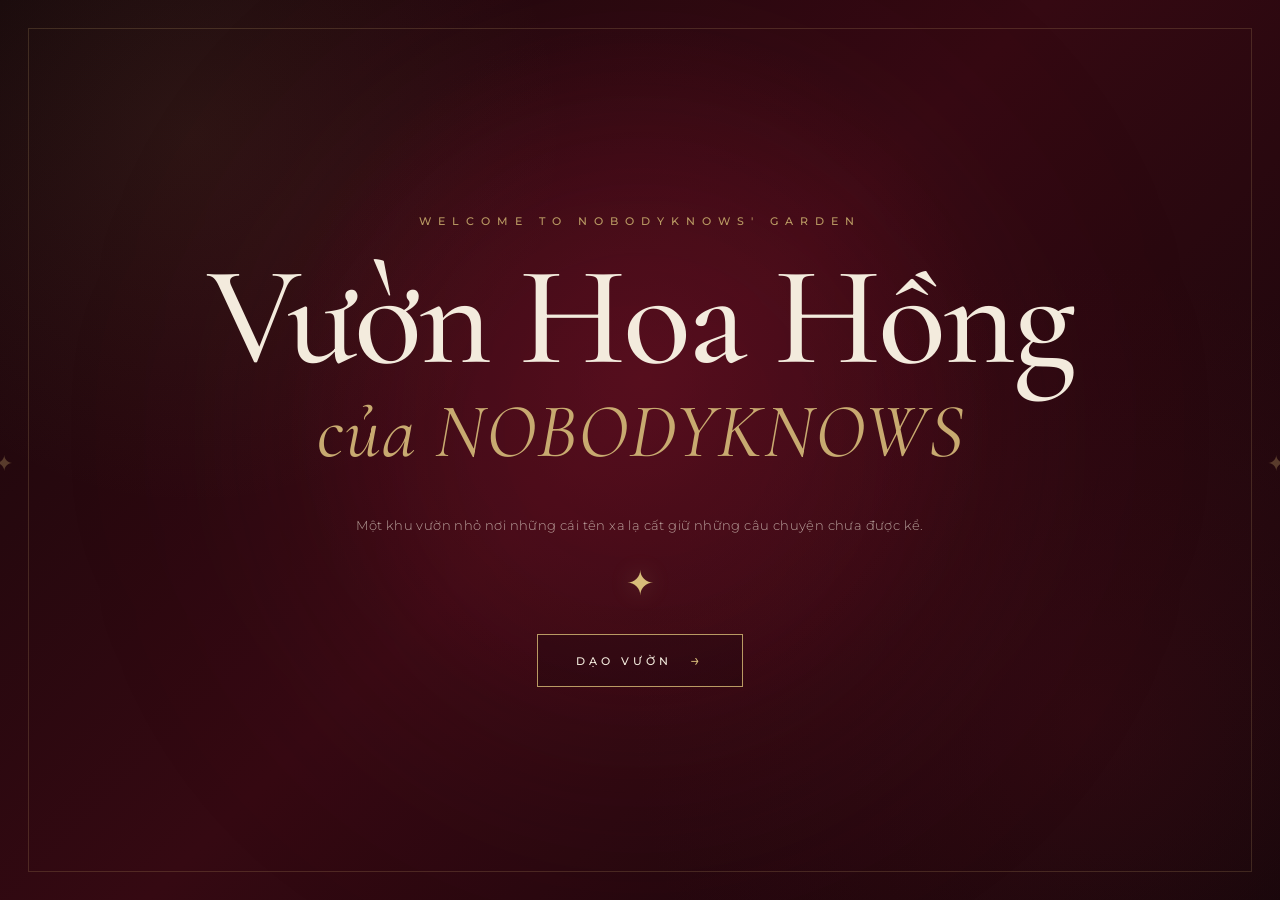
<file: index.html>
<!DOCTYPE html>
<html lang="vi">

<head>
    <meta charset="UTF-8">

    <meta
        name="viewport"
        content="width=device-width, initial-scale=1.0"
    >

    <title>Vườn Hoa Hồng của NOBODYKNOWS</title>

    <link
        rel="stylesheet"
        href="./style.css"
    >
</head>


<body>

    <main class="hero">

        <div class="hero-content">

            <p class="eyebrow">
                WELCOME TO NOBODYKNOWS' GARDEN
            </p>


            <h1>
                Vườn Hoa Hồng
            </h1>


            <h2>
                của NOBODYKNOWS
            </h2>


            <p class="intro">
                Một khu vườn nhỏ nơi những cái tên xa lạ
                cất giữ những câu chuyện chưa được kể.
            </p>


            <div class="rose-symbol">
                ✦
            </div>


            <a
                href="./garden.html"
                class="enter-button"
            >
                <span>DẠO VƯỜN</span>
                <strong>→</strong>
            </a>

        </div>

    </main>

</body>

</html>
</file>
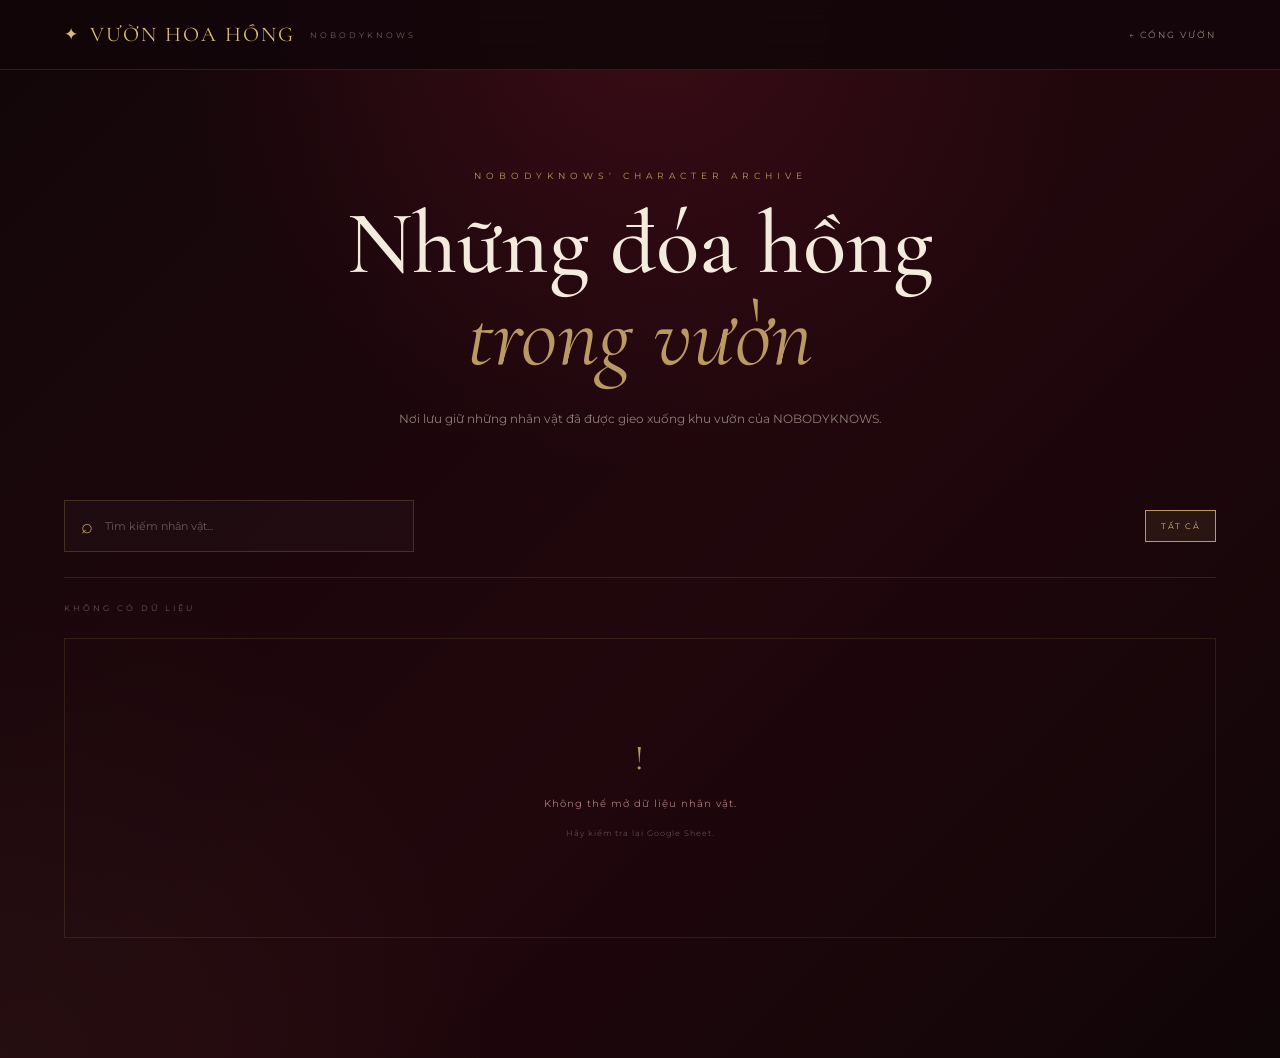
<file: garden.html>
<!DOCTYPE html>
<html lang="vi">

<head>
    <meta charset="UTF-8">

    <meta
        name="viewport"
        content="width=device-width, initial-scale=1.0"
    >

    <title>Vườn Hoa Hồng — NOBODYKNOWS</title>

    <link
        rel="stylesheet"
        href="./style.css"
    >
</head>


<body class="garden-page">

    <!-- =========================
         HEADER
    ========================== -->

    <header class="garden-header">

        <a
            href="./index.html"
            class="garden-brand"
        >
            <span class="brand-symbol">✦</span>

            <span>
                VƯỜN HOA HỒNG
            </span>

            <small>
                NOBODYKNOWS
            </small>
        </a>


        <a
            href="./index.html"
            class="back-home"
        >
            ← CỔNG VƯỜN
        </a>

    </header>


    <!-- =========================
         MAIN
    ========================== -->

    <main class="garden-container">


        <!-- TITLE -->

        <section class="garden-intro">

            <p class="garden-eyebrow">
                NOBODYKNOWS' CHARACTER ARCHIVE
            </p>

            <h1>
                Những đóa hồng
                <em>trong vườn</em>
            </h1>

            <p class="garden-subtitle">
                Nơi lưu giữ những nhân vật đã được gieo xuống
                khu vườn của NOBODYKNOWS.
            </p>

        </section>


        <!-- =========================
             SEARCH + FILTER
        ========================== -->

        <section class="garden-tools">

            <div class="search-box">

                <span>
                    ⌕
                </span>

                <input
                    id="searchInput"
                    type="text"
                    placeholder="Tìm kiếm nhân vật..."
                    autocomplete="off"
                >

            </div>


            <div
                id="categoryFilters"
                class="category-filters"
            >

                <button
                    class="category-button active"
                    data-category="all"
                >
                    TẤT CẢ
                </button>

            </div>

        </section>


        <!-- =========================
             CHARACTER COUNT
        ========================== -->

        <div class="garden-result">

            <span id="characterCount">
                ĐANG TÌM KIẾM...
            </span>

        </div>


        <!-- =========================
             CHARACTER GRID
        ========================== -->

        <section
            id="characterGrid"
            class="character-grid"
        >

            <!--
                CHARACTERS WILL BE LOADED
                FROM GOOGLE SHEETS
            -->

            <div class="loading-card">

                <div class="loading-symbol">
                    ✦
                </div>

                <p>
                    Đang mở cánh cổng khu vườn...
                </p>

            </div>

        </section>


    </main>


    <!-- =========================
         CHARACTER MODAL
    ========================== -->

    <div
        id="characterModal"
        class="character-modal"
    >

        <div class="modal-overlay"></div>


        <div class="modal-box">

            <button
                id="closeModal"
                class="modal-close"
            >
                ×
            </button>


            <div
                id="modalContent"
                class="modal-content"
            >
            </div>

        </div>

    </div>


    <script src="./characters.js"></script>

</body>

</html>
</file>
<file: style.css>
/* =========================================================
   VƯỜN HOA HỒNG CỦA NOBODYKNOWS
   COMPLETE STYLE
========================================================= */


/* =========================================================
   FONT
========================================================= */

@import url(
    'https://fonts.googleapis.com/css2?family=Cormorant+Garamond:wght@400;500;600;700&family=Montserrat:wght@300;400;500;600&display=swap'
);


/* =========================================================
   RESET
========================================================= */

* {
    margin: 0;
    padding: 0;
    box-sizing: border-box;
}


html {
    width: 100%;
    min-height: 100%;
    scroll-behavior: smooth;
}


body {
    width: 100%;
    min-height: 100vh;

    margin: 0;

    background: #120609;

    color: #f3ebdd;

    font-family: "Montserrat", sans-serif;
}


/* =========================================================
   LANDING PAGE
   index.html
========================================================= */

body:not(.garden-page) {
    overflow: hidden;
}


/* =========================================================
   LANDING BACKGROUND
========================================================= */

.hero {

    position: relative;

    width: 100%;
    min-height: 100vh;

    display: flex;

    align-items: center;
    justify-content: center;

    padding: 50px 25px;

    text-align: center;

    overflow: hidden;

    background:

        radial-gradient(
            circle at 50% 42%,
            rgba(118, 21, 42, 0.42),
            transparent 43%
        ),

        radial-gradient(
            circle at 15% 15%,
            rgba(185, 154, 99, 0.09),
            transparent 28%
        ),

        radial-gradient(
            circle at 85% 80%,
            rgba(90, 16, 30, 0.28),
            transparent 35%
        ),

        linear-gradient(
            135deg,
            #16070a 0%,
            #350912 48%,
            #120609 100%
        );
}


/* =========================================================
   LANDING GLOW
========================================================= */

.hero::before {

    content: "";

    position: absolute;

    width: min(700px, 80vw);
    height: min(700px, 80vw);

    border-radius: 50%;

    background:
        rgba(118, 21, 42, 0.18);

    filter: blur(110px);

    left: 50%;
    top: 48%;

    transform:
        translate(-50%, -50%);

    pointer-events: none;
}


/* =========================================================
   LANDING BORDER
========================================================= */

.hero::after {

    content: "";

    position: absolute;

    inset: 28px;

    border:
        1px solid
        rgba(185, 154, 99, 0.22);

    pointer-events: none;

    z-index: 1;
}


/* =========================================================
   LANDING CONTENT
========================================================= */

.hero-content {

    position: relative;

    z-index: 3;

    width: 100%;

    max-width: 1050px;

    display: flex;

    flex-direction: column;

    align-items: center;

    justify-content: center;
}


/* =========================================================
   LANDING EYEBROW
========================================================= */

.eyebrow {

    margin-bottom: 30px;

    color: #b99a63;

    font-size: 11px;

    font-weight: 500;

    letter-spacing: 7px;

    line-height: 1.6;

    text-transform: uppercase;
}


/* =========================================================
   LANDING TITLE
========================================================= */

.hero h1 {

    margin: 0;

    color: #f3ebdd;

    font-family:
        "Cormorant Garamond",
        serif;

    font-size:
        clamp(
            68px,
            11vw,
            150px
        );

    font-weight: 500;

    line-height: 0.82;

    letter-spacing: -3px;
}


.hero h2 {

    margin-top: 18px;

    color: #c8aa70;

    font-family:
        "Cormorant Garamond",
        serif;

    font-size:
        clamp(
            42px,
            6vw,
            82px
        );

    font-weight: 400;

    font-style: italic;

    line-height: 1;

    letter-spacing: 1px;
}


/* =========================================================
   LANDING DESCRIPTION
========================================================= */

.intro {

    width: min(600px, 90%);

    margin-top: 42px;

    color:
        rgba(
            243,
            235,
            221,
            0.68
        );

    font-size: 13px;

    font-weight: 300;

    line-height: 2;

    letter-spacing: 0.4px;
}


/* =========================================================
   LANDING SYMBOL
========================================================= */

.rose-symbol {

    margin-top: 30px;

    color: #d8bd7a;

    font-family:
        "Cormorant Garamond",
        serif;

    font-size: 34px;

    line-height: 1;

    text-shadow:
        0 0 25px
        rgba(
            216,
            189,
            122,
            0.3
        );
}


/* =========================================================
   DẠO VƯỜN BUTTON
========================================================= */

.enter-button {

    position: relative;

    display: inline-flex;

    align-items: center;
    justify-content: center;

    gap: 18px;

    margin-top: 32px;

    padding: 17px 38px;

    border:
        1px solid
        #b99a63;

    background:
        rgba(
            18,
            6,
            9,
            0.25
        );

    color: #f3ebdd;

    font-family:
        "Montserrat",
        sans-serif;

    font-size: 11px;

    font-weight: 500;

    letter-spacing: 4px;

    text-decoration: none;

    cursor: pointer;

    transition:
        background 0.35s ease,
        color 0.35s ease,
        box-shadow 0.35s ease,
        transform 0.35s ease;
}


.enter-button strong {

    color: #d8bd7a;

    font-size: 17px;

    font-weight: 400;

    line-height: 1;

    transition:
        transform 0.35s ease;
}


.enter-button:hover {

    background: #b99a63;

    color: #16070a;

    box-shadow:
        0 15px 60px
        rgba(
            185,
            154,
            99,
            0.2
        );

    transform:
        translateY(-2px);
}


.enter-button:hover strong {

    color: #16070a;

    transform:
        translateX(5px);
}


/* =========================================================
   GARDEN PAGE
   garden.html
========================================================= */

.garden-page {

    min-height: 100vh;

    background:

        radial-gradient(
            circle at 50% 0%,
            rgba(118, 21, 42, 0.35),
            transparent 38%
        ),

        radial-gradient(
            circle at 0% 100%,
            rgba(185, 154, 99, 0.05),
            transparent 30%
        ),

        linear-gradient(
            135deg,
            #120609 0%,
            #21070d 55%,
            #100507 100%
        );

    color: #f3ebdd;

    overflow-x: hidden;
}


/* =========================================================
   GARDEN HEADER
========================================================= */

.garden-header {

    position: sticky;

    top: 0;

    z-index: 20;

    width: 100%;

    display: flex;

    align-items: center;

    justify-content: space-between;

    padding:
        22px 5vw;

    border-bottom:
        1px solid
        rgba(
            185,
            154,
            99,
            0.18
        );

    background:
        rgba(
            18,
            6,
            9,
            0.9
        );

    backdrop-filter:
        blur(15px);
}


/* =========================================================
   GARDEN BRAND
========================================================= */

.garden-brand {

    display: flex;

    align-items: center;

    gap: 10px;

    color: #d8bd7a;

    font-family:
        "Cormorant Garamond",
        serif;

    font-size: 21px;

    text-decoration: none;

    letter-spacing: 2px;
}


.garden-brand small {

    margin-left: 5px;

    color:
        rgba(
            243,
            235,
            221,
            0.4
        );

    font-family:
        "Montserrat",
        sans-serif;

    font-size: 8px;

    letter-spacing: 3px;
}


.brand-symbol {

    color: #d8bd7a;

    font-size: 17px;
}


/* =========================================================
   BACK HOME
========================================================= */

.back-home {

    color:
        rgba(
            243,
            235,
            221,
            0.55
        );

    font-size: 9px;

    letter-spacing: 2px;

    text-decoration: none;

    transition:
        color 0.3s ease;
}


.back-home:hover {

    color: #d8bd7a;
}


/* =========================================================
   GARDEN MAIN
========================================================= */

.garden-container {

    width:
        min(
            1400px,
            90%
        );

    margin: 0 auto;

    padding:
        100px 0 120px;
}


/* =========================================================
   GARDEN TITLE
========================================================= */

.garden-intro {

    text-align: center;

    margin-bottom: 70px;
}


.garden-eyebrow {

    margin-bottom: 20px;

    color: #b99a63;

    font-size: 9px;

    letter-spacing: 5px;
}


.garden-intro h1 {

    color: #f3ebdd;

    font-family:
        "Cormorant Garamond",
        serif;

    font-size:
        clamp(
            50px,
            7vw,
            90px
        );

    font-weight: 500;

    line-height: 0.95;
}


.garden-intro h1 em {

    display: block;

    margin-top: 7px;

    color: #b99a63;

    font-weight: 400;
}


.garden-subtitle {

    width:
        min(
            600px,
            90%
        );

    margin:
        30px auto 0;

    color:
        rgba(
            243,
            235,
            221,
            0.52
        );

    font-size: 12px;

    line-height: 1.8;
}


/* =========================================================
   SEARCH + FILTER
========================================================= */

.garden-tools {

    display: flex;

    align-items: center;

    justify-content: space-between;

    gap: 30px;

    margin-bottom: 25px;

    padding-bottom: 25px;

    border-bottom:
        1px solid
        rgba(
            185,
            154,
            99,
            0.18
        );
}


/* =========================================================
   SEARCH
========================================================= */

.search-box {

    width:
        min(
            350px,
            100%
        );

    display: flex;

    align-items: center;

    gap: 12px;

    padding:
        13px 16px;

    border:
        1px solid
        rgba(
            185,
            154,
            99,
            0.25
        );

    background:
        rgba(
            255,
            255,
            255,
            0.02
        );
}


.search-box span {

    color: #b99a63;

    font-size: 20px;
}


.search-box input {

    width: 100%;

    border: 0;

    outline: 0;

    background: transparent;

    color: #f3ebdd;

    font-family:
        "Montserrat",
        sans-serif;

    font-size: 11px;
}


.search-box input::placeholder {

    color:
        rgba(
            243,
            235,
            221,
            0.35
        );
}


/* =========================================================
   CATEGORY
========================================================= */

.category-filters {

    display: flex;

    align-items: center;

    justify-content: flex-end;

    gap: 8px;

    flex-wrap: wrap;
}


.category-button {

    padding:
        10px 15px;

    border:
        1px solid
        rgba(
            185,
            154,
            99,
            0.25
        );

    background: transparent;

    color:
        rgba(
            243,
            235,
            221,
            0.5
        );

    font-family:
        "Montserrat",
        sans-serif;

    font-size: 8px;

    letter-spacing: 1.5px;

    cursor: pointer;

    transition:
        all 0.3s ease;
}


.category-button:hover,
.category-button.active {

    border-color:
        #b99a63;

    background:
        rgba(
            185,
            154,
            99,
            0.1
        );

    color:
        #d8bd7a;
}


/* =========================================================
   CHARACTER COUNT
========================================================= */

.garden-result {

    margin:
        0 0 25px;

    color:
        rgba(
            243,
            235,
            221,
            0.35
        );

    font-size: 8px;

    letter-spacing: 3px;
}


/* =========================================================
   CHARACTER GRID
========================================================= */

.character-grid {

    display: grid;

    grid-template-columns:
        repeat(
            4,
            minmax(
                0,
                1fr
            )
        );

    gap: 24px;
}


/* =========================================================
   CHARACTER CARD
========================================================= */

.character-card {

    position: relative;

    overflow: hidden;

    border:
        1px solid
        rgba(
            185,
            154,
            99,
            0.18
        );

    background:
        #1a080c;

    transition:
        transform 0.4s ease,
        border-color 0.4s ease,
        box-shadow 0.4s ease;
}


.character-card:hover {

    transform:
        translateY(-7px);

    border-color:
        rgba(
            185,
            154,
            99,
            0.55
        );

    box-shadow:
        0 25px 70px
        rgba(
            0,
            0,
            0,
            0.35
        );
}


/* =========================================================
   CHARACTER IMAGE
========================================================= */

.character-image {

    position: relative;

    width: 100%;

    aspect-ratio:
        3 / 4;

    overflow: hidden;

    background:
        #250a10;
}


.character-image img {

    width: 100%;

    height: 100%;

    display: block;

    object-fit: cover;

    transition:
        transform 0.6s ease;
}


.character-card:hover
.character-image img {

    transform:
        scale(1.04);
}


.image-overlay {

    position: absolute;

    inset: 0;

    background:
        linear-gradient(
            to bottom,
            transparent 45%,
            rgba(
                18,
                6,
                9,
                0.65
            )
        );
}


.no-image {

    width: 100%;

    height: 100%;

    display: flex;

    align-items: center;

    justify-content: center;

    color: #b99a63;

    font-size: 45px;
}


/* =========================================================
   CHARACTER INFORMATION
========================================================= */

.character-info {

    padding:
        22px 20px 24px;
}


.character-tags {

    display: flex;

    gap: 6px;

    flex-wrap: wrap;

    margin-bottom: 12px;
}


.character-tags span {

    padding:
        5px 8px;

    border:
        1px solid
        rgba(
            185,
            154,
            99,
            0.25
        );

    color:
        #b99a63;

    font-size: 7px;

    letter-spacing: 1px;
}


.character-info h2 {

    margin-bottom: 9px;

    color:
        #f3ebdd;

    font-family:
        "Cormorant Garamond",
        serif;

    font-size: 30px;

    font-weight: 500;

    line-height: 1;
}


.character-info p {

    display:
        -webkit-box;

    -webkit-line-clamp: 3;

    -webkit-box-orient:
        vertical;

    overflow: hidden;

    margin-bottom: 18px;

    color:
        rgba(
            243,
            235,
            221,
            0.45
        );

    font-size: 9px;

    line-height: 1.7;
}


/* =========================================================
   CHARACTER BUTTON
========================================================= */

.character-open {

    padding: 0;

    border: 0;

    background: transparent;

    color:
        #d8bd7a;

    font-family:
        "Montserrat",
        sans-serif;

    font-size: 8px;

    letter-spacing: 2px;

    cursor: pointer;
}


.character-open span {

    margin-left: 8px;

    transition:
        margin 0.3s ease;
}


.character-open:hover span {

    margin-left: 13px;
}


/* =========================================================
   LOADING
========================================================= */

.loading-card {

    grid-column:
        1 / -1;

    min-height: 300px;

    display: flex;

    flex-direction: column;

    align-items: center;

    justify-content: center;

    gap: 18px;

    border:
        1px solid
        rgba(
            185,
            154,
            99,
            0.15
        );

    color:
        rgba(
            243,
            235,
            221,
            0.4
        );

    font-size: 10px;

    letter-spacing: 1px;
}


.loading-symbol {

    color:
        #b99a63;

    font-family:
        "Cormorant Garamond",
        serif;

    font-size: 35px;
}


/* =========================================================
   ERROR
========================================================= */

.error-card {

    color:
        rgba(
            230,
            170,
            170,
            0.7
        );
}


.error-card small {

    color:
        rgba(
            243,
            235,
            221,
            0.3
        );
}


/* =========================================================
   MODAL
========================================================= */

.character-modal {

    position: fixed;

    inset: 0;

    z-index: 100;

    display: none;

    align-items: center;

    justify-content: center;

    padding: 30px;
}


.character-modal.show {

    display: flex;
}


.modal-overlay {

    position: absolute;

    inset: 0;

    background:
        rgba(
            10,
            2,
            4,
            0.82
        );

    backdrop-filter:
        blur(10px);
}


.modal-box {

    position: relative;

    z-index: 2;

    width:
        min(
            900px,
            95vw
        );

    max-height: 90vh;

    overflow: auto;

    border:
        1px solid
        rgba(
            185,
            154,
            99,
            0.35
        );

    background:
        #1a080c;

    box-shadow:
        0 30px 100px
        rgba(
            0,
            0,
            0,
            0.6
        );
}


.modal-close {

    position: absolute;

    right: 18px;

    top: 15px;

    z-index: 5;

    width: 35px;

    height: 35px;

    border:
        1px solid
        rgba(
            185,
            154,
            99,
            0.35
        );

    background:
        rgba(
            18,
            6,
            9,
            0.7
        );

    color:
        #d8bd7a;

    font-size: 24px;

    font-weight: 300;

    cursor: pointer;
}


.modal-content {

    display: grid;

    grid-template-columns:
        0.9fr 1.1fr;

    min-height: 450px;
}


.modal-image {

    width: 100%;

    height: 100%;

    min-height: 450px;

    object-fit: cover;
}


.modal-text {

    padding:
        55px 45px;
}


.modal-text h2 {

    margin:
        15px 0 25px;

    color:
        #f3ebdd;

    font-family:
        "Cormorant Garamond",
        serif;

    font-size: 55px;

    font-weight: 500;
}


.modal-description {

    color:
        rgba(
            243,
            235,
            221,
            0.6
        );

    font-size: 11px;

    line-height: 2;
}


/* =========================================================
   DESKTOP DECORATION
========================================================= */

@media (min-width: 1000px) {

    .hero-content::before {

        content: "✦";

        position: absolute;

        left: -120px;

        top: 50%;

        color:
            rgba(
                185,
                154,
                99,
                0.35
            );

        font-size: 22px;
    }


    .hero-content::after {

        content: "✦";

        position: absolute;

        right: -120px;

        top: 50%;

        color:
            rgba(
                185,
                154,
                99,
                0.35
            );

        font-size: 22px;
    }
}


/* =========================================================
   TABLET
========================================================= */

@media (max-width: 1100px) {

    .character-grid {

        grid-template-columns:
            repeat(
                3,
                minmax(
                    0,
                    1fr
                )
            );
    }
}


@media (max-width: 800px) {

    .hero::after {

        inset: 18px;
    }


    .hero h1 {

        font-size:
            clamp(
                58px,
                12vw,
                100px
            );

        letter-spacing: -2px;
    }


    .hero h2 {

        font-size:
            clamp(
                38px,
                8vw,
                65px
            );
    }


    .garden-header {

        padding:
            18px 25px;
    }


    .garden-brand {

        font-size: 17px;
    }


    .garden-brand small {

        display: none;
    }


    .garden-tools {

        flex-direction: column;

        align-items: stretch;
    }


    .search-box {

        width: 100%;
    }


    .category-filters {

        justify-content:
            flex-start;
    }


    .character-grid {

        grid-template-columns:
            repeat(
                2,
                minmax(
                    0,
                    1fr
                )
            );

        gap: 15px;
    }


    .modal-content {

        grid-template-columns:
            1fr;
    }


    .modal-image {

        min-height: 350px;

        max-height: 450px;
    }
}


/* =========================================================
   MOBILE
========================================================= */

@media (max-width: 550px) {

    .hero {

        padding:
            40px 20px;
    }


    .hero::after {

        inset: 12px;
    }


    .eyebrow {

        margin-bottom: 24px;

        font-size: 8px;

        letter-spacing: 3.5px;
    }


    .hero h1 {

        font-size:
            clamp(
                52px,
                16vw,
                78px
            );

        line-height: 0.9;

        letter-spacing: -1.5px;
    }


    .hero h2 {

        margin-top: 13px;

        font-size:
            clamp(
                34px,
                10vw,
                52px
            );
    }


    .intro {

        width: 90%;

        margin-top: 30px;

        font-size: 11px;

        line-height: 1.8;
    }


    .rose-symbol {

        margin-top: 25px;

        font-size: 28px;
    }


    .enter-button {

        margin-top: 25px;

        padding:
            15px 28px;

        font-size: 9px;

        letter-spacing: 3px;
    }


    .garden-container {

        width: 92%;

        padding:
            70px 0 80px;
    }


    .garden-intro {

        margin-bottom: 50px;
    }


    .garden-intro h1 {

        font-size: 50px;
    }


    .garden-grid {

        grid-template-columns:
            1fr;
    }


    .character-grid {

        grid-template-columns:
            1fr;
    }


    .character-info h2 {

        font-size: 28px;
    }


    .back-home {

        font-size: 7px;

        letter-spacing: 1px;
    }


    .modal-text {

        padding:
            40px 25px;
    }


    .modal-text h2 {

        font-size: 42px;
    }
}
/* ==================================================
   CHARACTER LINK
   VỊ TRÍ: GÓC DƯỚI BÊN PHẢI POPUP
================================================== */

.character-link-area {
    width: 100%;

    display: flex;
    justify-content: flex-end;

    margin-top: 30px;
}


/* ==================================================
   LINK BOX
================================================== */

.character-link-box {
    width: 150px;
    height: 54px;

    box-sizing: border-box;

    display: flex;
    align-items: center;
    justify-content: space-between;

    padding: 0 17px;

    text-decoration: none;

    border: 1px solid
        rgba(185, 154, 99, 0.55);

    background:
        rgba(91, 13, 25, 0.75);

    color:
        #d8b86a;

    font-family: inherit;

    font-size: 11px;

    font-weight: 600;

    letter-spacing: 0.2em;

    transition:
        all 0.3s ease;
}


/* ==================================================
   HOVER
================================================== */

.character-link-box:hover {

    border-color:
        rgba(216, 184, 106, 0.95);

    background:
        rgba(116, 20, 35, 0.9);

    box-shadow:
        0 8px 25px
        rgba(0, 0, 0, 0.25);

    transform:
        translateY(-2px);

}


/* ==================================================
   LINK TEXT
================================================== */

.character-link-title {
    white-space: nowrap;
}


/* ==================================================
   ARROW
================================================== */

.character-link-arrow {

    font-size: 18px;

    line-height: 1;

    transition:
        transform 0.3s ease;

}


.character-link-box:hover
.character-link-arrow {

    transform:
        translateX(5px);

}


/* ==================================================
   MOBILE
================================================== */

@media (max-width: 600px) {

    .character-link-area {

        margin-top: 24px;

    }


    .character-link-box {

        width: 135px;

        height: 50px;

        padding:
            0 14px;

    }

}
</file>
